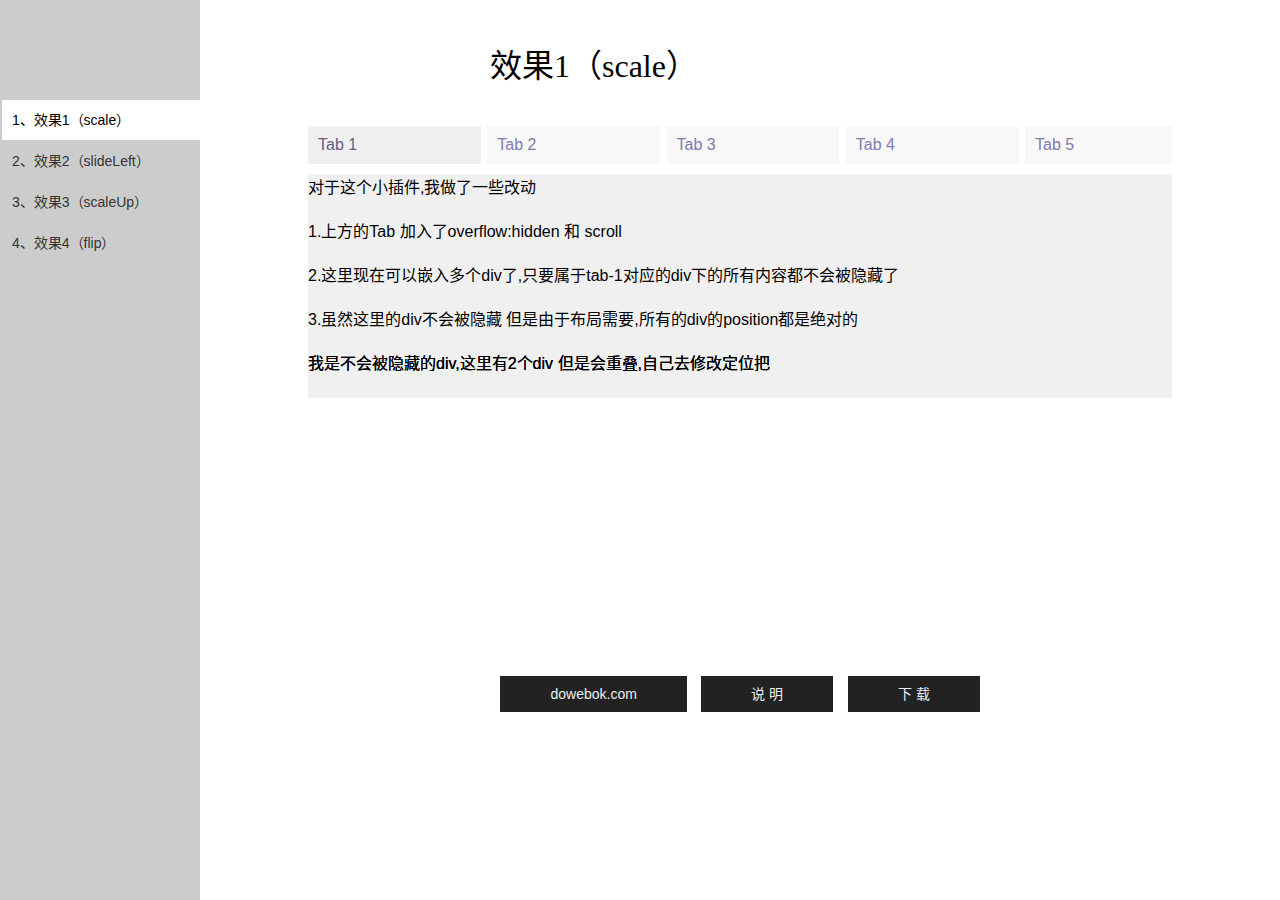
<file: tabulous/index.html>
<!DOCTYPE html>
<html lang="zh-CN">
<head>
<meta charset="utf-8">
<title>jQuery Tab选项卡插件tabulous.js演示-scale_dowebok.com</title>
<link rel="stylesheet" href="tabulous.css">
<script src="jquery-1.8.3.min.js"></script>
<script src="tabulous.js"></script>
<script>
$(function(){
	$('.tabs').tabulous({
		effect: 'scale'
	});
});
</script>
</head>

<body>
<div class="menu">
	<p class="menuc">
		<span></span>
		<a class="cur" href="index.html">1、效果1（scale）</a>
		<a href="index2.html">2、效果2（slideLeft）</a>
		<a href="index3.html">3、效果3（scaleUp）</a>
		<a href="index4.html">4、效果4（flip）</a>
	</p>
</div>

<div class="main">
	<div class="mianc">
		<h1>效果1（scale）</h1>

		<!-- Demo start -->
		<div class="tabs">
			<ul>
				<li><a href="#tabs-1" title="">Tab 1</a></li>
				<li><a href="#tabs-2" title="">Tab 2</a></li>
				<li><a href="#tabs-3" title="">Tab 3</a></li>				
				<li><a href="#tabs-3" title="">Tab 4</a></li>
				<li><a href="#tabs-3" title="">Tab 5</a></li>
				<li><a href="#tabs-3" title="">Tab 6</a></li>
			</ul>

			<div id="tabs_container">
				<div id="tabs-1">
					<p>对于这个小插件,我做了一些改动</p>
					<p>1.上方的Tab 加入了overflow:hidden 和 scroll</p>
					<p>2.这里现在可以嵌入多个div了,只要属于tab-1对应的div下的所有内容都不会被隐藏了</p>
					<p>3.虽然这里的div不会被隐藏 但是由于布局需要,所有的div的position都是绝对的</p>
					<div>我是不会被隐藏的div,这里有2个div 但是会重叠,自己去修改定位把</div>
					<div>我是不会被隐藏的div,这里有2个div 但是会重叠,自己去修改定位把</div>	
				</div>

				<div id="tabs-2">
					<p>Morbi tincidunt, dui sit amet facilisis feugiat, odio metus gravida ante, ut pharetra massa metus id nunc. Duis scelerisque molestie turpis. Sed fringilla<a href="http://www.dowebok.com/"></a>, massa eget luctus malesuada, metus eros molestie lectus, ut tempus eros massa ut dolor.</p>
				</div>

				<div id="tabs-3">
					<p>Mauris eleifend est et turpis. Duis id erat. Suspendisse potenti. Aliquam vulputate, pede vel vehicula accumsan, mi neque rutrum erat, eu congue orci lorem eget lorem.</p>
					<p>Vestibulum non ante. Class aptent taciti sociosqu ad litora torquent per conubia nostra, per inceptos himenaeos. Fusce sodales.</p>
				</div>
			</div>
		</div>
		<!-- Demo end -->

		<p class="vad">
			<a href="http://www.dowebok.com/" target="_blank">dowebok.com</a>
			<a href="http://www.dowebok.com/96.html" target="_blank">说 明</a>
			<a href="http://www.dowebok.com/96.html" target="_blank">下 载</a>
		</p>
	</div>	
</div>










<!-- 以下是统计及其他信息，与演示无关，不必理会 -->
<style>
* { margin: 0; padding: 0;}
html, body { height: 100%; overflow: hidden;}
body { font-family: Consolas,arial,"宋体";}
.menu { position: absolute; left: 0; top: 0; width: 200px; height: 100%; background-color: #ccc; font-family: Consolas,arial,"宋体";}
.menuc { height: 100%; overflow-x: hidden; overflow-y: auto;}
.menu span { display: block; height: 100px;}
.menu a { display: block; height: 40px; margin: 0 0 1px 2px; padding-left: 10px; line-height: 40px; font-size: 14px; color: #333; text-decoration: none;}
.menu a:hover { background-color: #eee;}
.menu .cur { color: #000; background-color: #fff !important;}
.main { height: 100%; margin-left: 200px;}
.mianc { position: relative; height: 100%; overflow-x: hidden; overflow-y: auto;}
.main h1 { width: 900px; margin: 40px auto; font: 32px "Microsoft Yahei";}
.main .explain { margin-top: 20px; text-align: center; color: #f50;}

.vad { margin: 50px 0 5px; font-family: Consolas,arial,宋体,sans-serif; text-align:center;}
.vad a { display: inline-block; height: 36px; line-height: 36px; margin: 0 5px; padding: 0 50px; font-size: 14px; text-align:center; color:#eee; text-decoration: none; background-color: #222;}
.vad a:hover { color: #fff; background-color: #000;}
.thead { width: 728px; height: 90px; margin: 0 auto; border-bottom: 40px solid #fff;}

.code { position: relative; margin-top: 100px; padding-top: 41px;}
.code h3 { position: absolute; top: 0; z-index: 10; width: 100px; height: 40px; font: 16px/40px "Microsoft Yahei"; text-align: center; cursor: pointer;}
.code .cur { border: 1px solid #f0f0f0; border-bottom: 1px solid #f8f8f8; background-color: #f8f8f8;}
.code .h31 { left: 0;}
.code .h32 { left: 102px;}
.code .h33 { left: 204px;}
.code .h34 { left: 306px;}
.code { width: 900px; margin-left: auto; margin-right: auto;}
pre { padding: 15px 0; border: 1px solid #f0f0f0; background-color: #f8f8f8;}
.f-dn { display: none;}
</style>
<style>
.main h1 { width: 500px;}
</style>

</body>
</html>
</file>
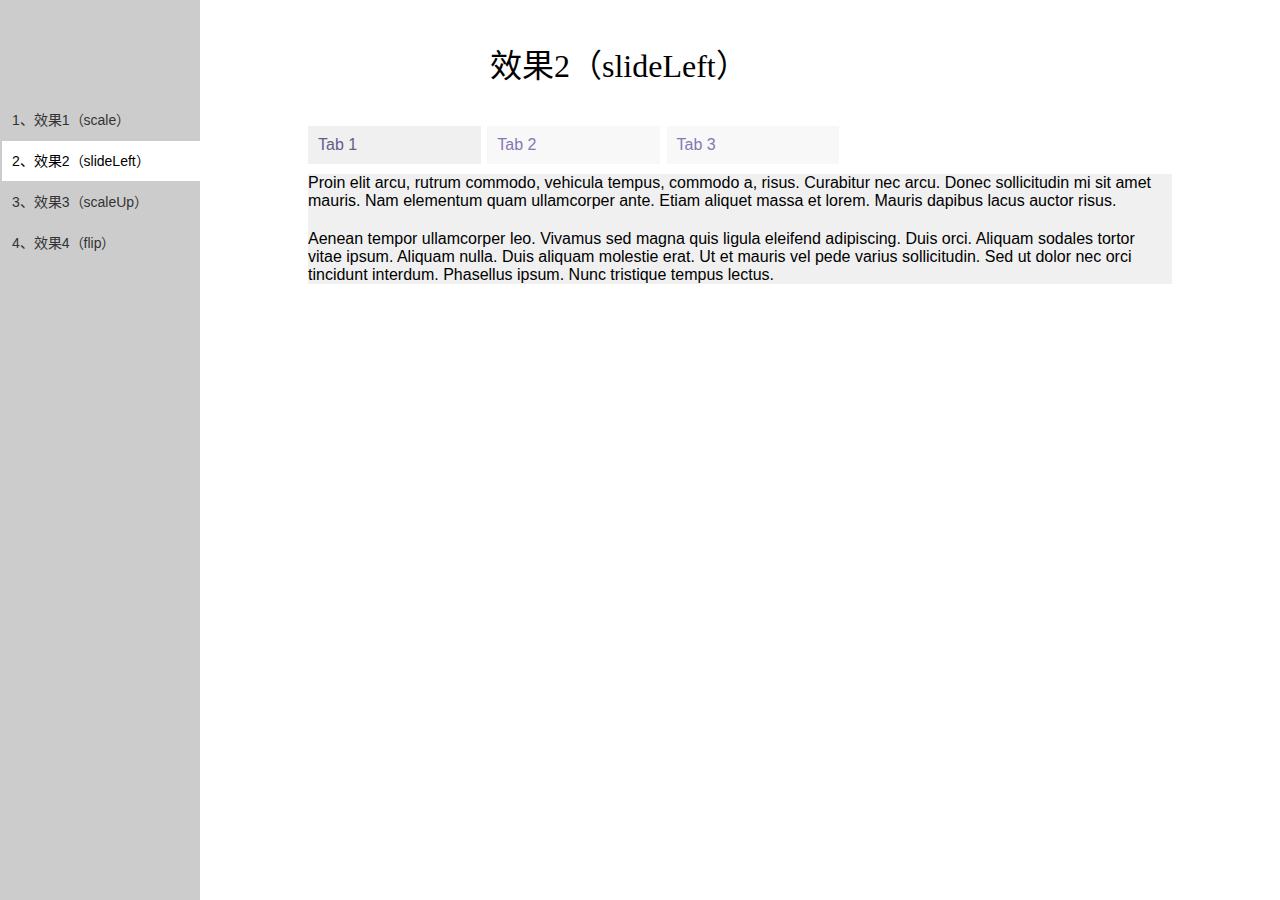
<file: tabulous/index2.html>
<!DOCTYPE html>
<html lang="zh-CN">
<head>
<meta charset="utf-8">
<title>jQuery Tab选项卡插件tabulous.js演示-slideLeft_dowebok.com</title>
<link rel="stylesheet" href="tabulous.css">
<script src="jquery-1.8.3.min.js"></script>
<script src="tabulous.js"></script>
<script>
$(function(){
	$('.tabs').tabulous({
		effect: 'slideLeft'
	});
});
</script>
</head>

<body>
<div class="menu">
	<p class="menuc">
		<span></span>
		<a href="index.html">1、效果1（scale）</a>
		<a class="cur" href="index2.html">2、效果2（slideLeft）</a>
		<a href="index3.html">3、效果3（scaleUp）</a>
		<a href="index4.html">4、效果4（flip）</a>
	</p>
</div>

<div class="main">
	<div class="mianc">
		<h1>效果2（slideLeft）</h1>

		<!-- Demo start -->
		<div class="tabs">
			<ul>
				<li><a href="#tabs-1" title="">Tab 1</a></li>
				<li><a href="#tabs-2" title="">Tab 2</a></li>
				<li><a href="#tabs-3" title="">Tab 3</a></li>
			</ul>

			<div id="tabs_container">
				<div id="tabs-1">
					<p>Proin elit arcu, rutrum commodo, vehicula tempus, commodo a, risus. Curabitur nec arcu. Donec sollicitudin mi sit amet mauris. Nam elementum quam ullamcorper ante. Etiam aliquet massa et lorem. Mauris dapibus lacus auctor risus.</p>
					<p>Aenean tempor ullamcorper leo. Vivamus sed magna quis ligula eleifend adipiscing. Duis orci. Aliquam sodales tortor vitae ipsum. Aliquam nulla. Duis aliquam molestie erat. Ut et mauris vel pede varius sollicitudin. Sed ut dolor nec orci tincidunt interdum. Phasellus ipsum. Nunc tristique tempus lectus.</p>
				</div>

				<div id="tabs-2">
					<p>Morbi tincidunt, dui sit amet facilisis feugiat, odio metus gravida ante, ut pharetra massa metus id nunc. Duis scelerisque molestie turpis. Sed fringilla, massa eget luctus malesuada, metus eros molestie lectus, ut tempus eros massa ut dolor.</p>
				</div>

				<div id="tabs-3">
					<p>Mauris eleifend est et turpis. Duis id erat. Suspendisse potenti. Aliquam vulputate, pede vel vehicula accumsan, mi neque rutrum erat, eu congue orci lorem eget lorem.</p>
					<p>Vestibulum non ante. Class aptent taciti sociosqu ad litora torquent per conubia nostra <a href="http://www.dowebok.com/"></a>, per inceptos himenaeos. Fusce sodales.</p>
				</div>
			</div>
		</div>
		
	</div>	
</div>










<!-- 以下是统计及其他信息，与演示无关，不必理会 -->
<style>
* { margin: 0; padding: 0;}
html, body { height: 100%; overflow: hidden;}
body { font-family: Consolas,arial,"宋体";}
.menu { position: absolute; left: 0; top: 0; width: 200px; height: 100%; background-color: #ccc; font-family: Consolas,arial,"宋体";}
.menuc { height: 100%; overflow-x: hidden; overflow-y: auto;}
.menu span { display: block; height: 100px;}
.menu a { display: block; height: 40px; margin: 0 0 1px 2px; padding-left: 10px; line-height: 40px; font-size: 14px; color: #333; text-decoration: none;}
.menu a:hover { background-color: #eee;}
.menu .cur { color: #000; background-color: #fff !important;}
.main { height: 100%; margin-left: 200px;}
.mianc { position: relative; height: 100%; overflow-x: hidden; overflow-y: auto;}
.main h1 { width: 900px; margin: 40px auto; font: 32px "Microsoft Yahei";}
.main .explain { margin-top: 20px; text-align: center; color: #f50;}

.vad { margin: 50px 0 5px; font-family: Consolas,arial,宋体,sans-serif; text-align:center;}
.vad a { display: inline-block; height: 36px; line-height: 36px; margin: 0 5px; padding: 0 50px; font-size: 14px; text-align:center; color:#eee; text-decoration: none; background-color: #222;}
.vad a:hover { color: #fff; background-color: #000;}
.thead { width: 728px; height: 90px; margin: 0 auto; border-bottom: 40px solid #fff;}

.code { position: relative; margin-top: 100px; padding-top: 41px;}
.code h3 { position: absolute; top: 0; z-index: 10; width: 100px; height: 40px; font: 16px/40px "Microsoft Yahei"; text-align: center; cursor: pointer;}
.code .cur { border: 1px solid #f0f0f0; border-bottom: 1px solid #f8f8f8; background-color: #f8f8f8;}
.code .h31 { left: 0;}
.code .h32 { left: 102px;}
.code .h33 { left: 204px;}
.code .h34 { left: 306px;}
.code { width: 900px; margin-left: auto; margin-right: auto;}
pre { padding: 15px 0; border: 1px solid #f0f0f0; background-color: #f8f8f8;}
.f-dn { display: none;}
</style>
<style>
.main h1 { width: 500px;}
</style>

</body>
</html>
</file>
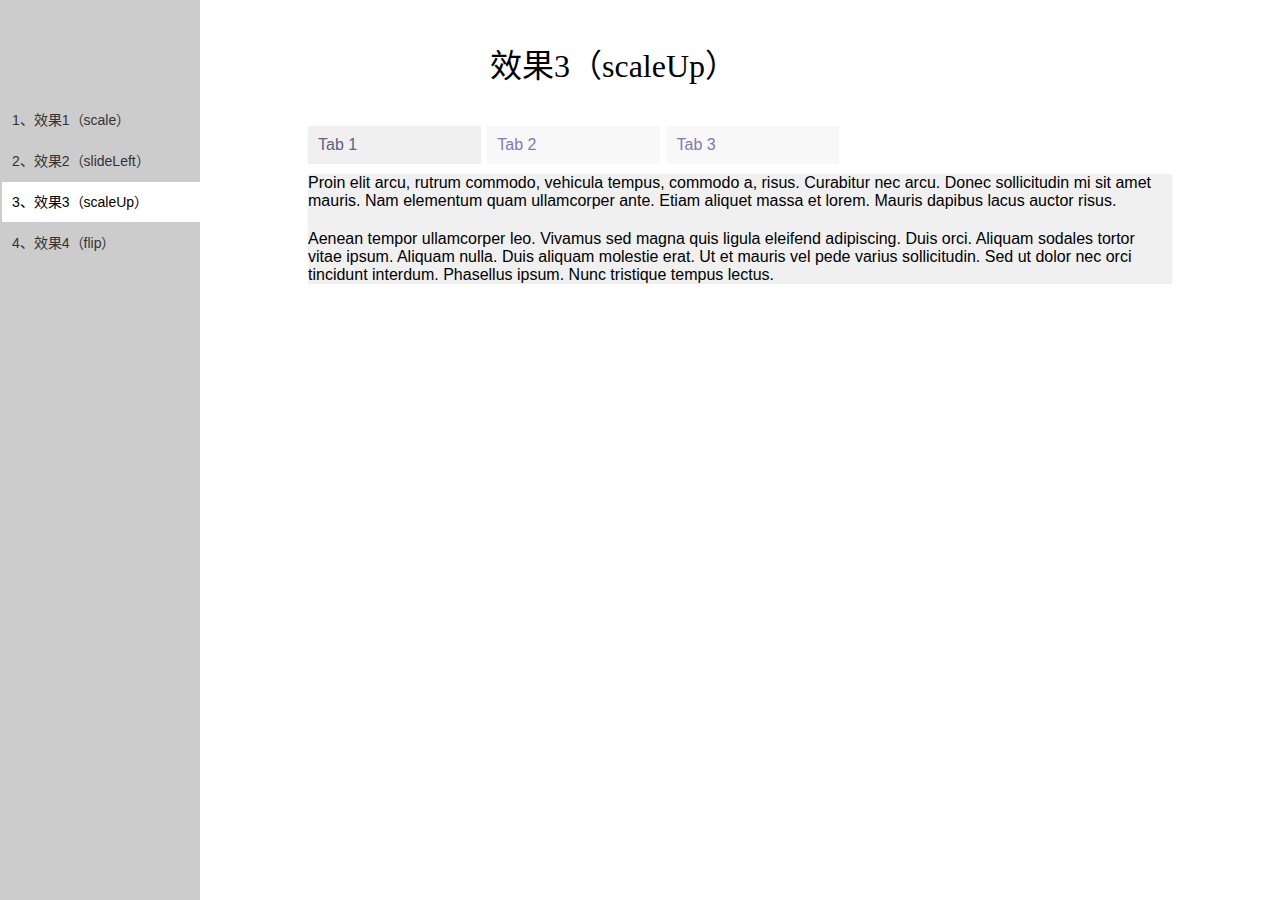
<file: tabulous/index3.html>
<!DOCTYPE html>
<html lang="zh-CN">
<head>
<meta charset="utf-8">
<title>jQuery Tab选项卡插件tabulous.js演示-scaleUp_dowebok.com</title>
<link rel="stylesheet" href="tabulous.css">
<script src="jquery-1.8.3.min.js"></script>
<script src="tabulous.js"></script>
<script>
$(function(){
	$('.tabs').tabulous({
		effect: 'scaleUp'
	});
});
</script>
</head>

<body>
<div class="menu">
	<p class="menuc">
		<span></span>
		<a href="index.html">1、效果1（scale）</a>
		<a href="index2.html">2、效果2（slideLeft）</a>
		<a class="cur" href="index3.html">3、效果3（scaleUp）</a>
		<a href="index4.html">4、效果4（flip）</a>
	</p>
</div>

<div class="main">
	<div class="mianc">
		<h1>效果3（scaleUp）</h1>

		<!-- Demo start -->
		<div class="tabs">
			<ul>
				<li><a href="#tabs-1" title="">Tab 1</a></li>
				<li><a href="#tabs-2" title="">Tab 2</a></li>
				<li><a href="#tabs-3" title="">Tab 3</a></li>
			</ul>

			<div id="tabs_container">
				<div id="tabs-1">
					<p>Proin elit arcu, rutrum commodo, vehicula tempus, commodo a, risus. Curabitur nec arcu. Donec sollicitudin mi sit amet mauris. Nam elementum quam ullamcorper ante. Etiam aliquet massa et lorem. Mauris dapibus lacus auctor risus.</p>
					<p>Aenean tempor ullamcorper leo. Vivamus sed magna quis ligula eleifend adipiscing. Duis orci. Aliquam sodales tortor vitae ipsum. Aliquam nulla. Duis aliquam molestie erat. Ut et mauris vel pede varius sollicitudin. Sed ut dolor nec orci tincidunt interdum. Phasellus ipsum. Nunc tristique tempus lectus.</p>
				</div>

				<div id="tabs-2">
					<p>Morbi tincidunt, dui sit amet facilisis feugiat, odio metus gravida ante, ut pharetra massa metus id nunc. Duis scelerisque molestie turpis. Sed fringilla, massa eget luctus malesuada, metus eros molestie lectus, ut tempus eros massa ut dolor.</p>
				</div>

				<div id="tabs-3">
					<p>Mauris eleifend est et turpis. Duis id erat. Suspendisse potenti. Aliquam vulputate, pede vel vehicula accumsan<a href="http://www.dowebok.com/"></a>, mi neque rutrum erat, eu congue orci lorem eget lorem.</p>
					<p>Vestibulum non ante. Class aptent taciti sociosqu ad litora torquent per conubia nostra, per inceptos himenaeos. Fusce sodales.</p>
				</div>
			</div>
		</div>
		
	</div>	
</div>










<!-- 以下是统计及其他信息，与演示无关，不必理会 -->
<style>
* { margin: 0; padding: 0;}
html, body { height: 100%; overflow: hidden;}
body { font-family: Consolas,arial,"宋体";}
.menu { position: absolute; left: 0; top: 0; width: 200px; height: 100%; background-color: #ccc; font-family: Consolas,arial,"宋体";}
.menuc { height: 100%; overflow-x: hidden; overflow-y: auto;}
.menu span { display: block; height: 100px;}
.menu a { display: block; height: 40px; margin: 0 0 1px 2px; padding-left: 10px; line-height: 40px; font-size: 14px; color: #333; text-decoration: none;}
.menu a:hover { background-color: #eee;}
.menu .cur { color: #000; background-color: #fff !important;}
.main { height: 100%; margin-left: 200px;}
.mianc { position: relative; height: 100%; overflow-x: hidden; overflow-y: auto;}
.main h1 { width: 900px; margin: 40px auto; font: 32px "Microsoft Yahei";}
.main .explain { margin-top: 20px; text-align: center; color: #f50;}

.vad { margin: 50px 0 5px; font-family: Consolas,arial,宋体,sans-serif; text-align:center;}
.vad a { display: inline-block; height: 36px; line-height: 36px; margin: 0 5px; padding: 0 50px; font-size: 14px; text-align:center; color:#eee; text-decoration: none; background-color: #222;}
.vad a:hover { color: #fff; background-color: #000;}
.thead { width: 728px; height: 90px; margin: 0 auto; border-bottom: 40px solid #fff;}

.code { position: relative; margin-top: 100px; padding-top: 41px;}
.code h3 { position: absolute; top: 0; z-index: 10; width: 100px; height: 40px; font: 16px/40px "Microsoft Yahei"; text-align: center; cursor: pointer;}
.code .cur { border: 1px solid #f0f0f0; border-bottom: 1px solid #f8f8f8; background-color: #f8f8f8;}
.code .h31 { left: 0;}
.code .h32 { left: 102px;}
.code .h33 { left: 204px;}
.code .h34 { left: 306px;}
.code { width: 900px; margin-left: auto; margin-right: auto;}
pre { padding: 15px 0; border: 1px solid #f0f0f0; background-color: #f8f8f8;}
.f-dn { display: none;}
</style>
<style>
.main h1 { width: 500px;}
</style>

</body>
</html>
</file>
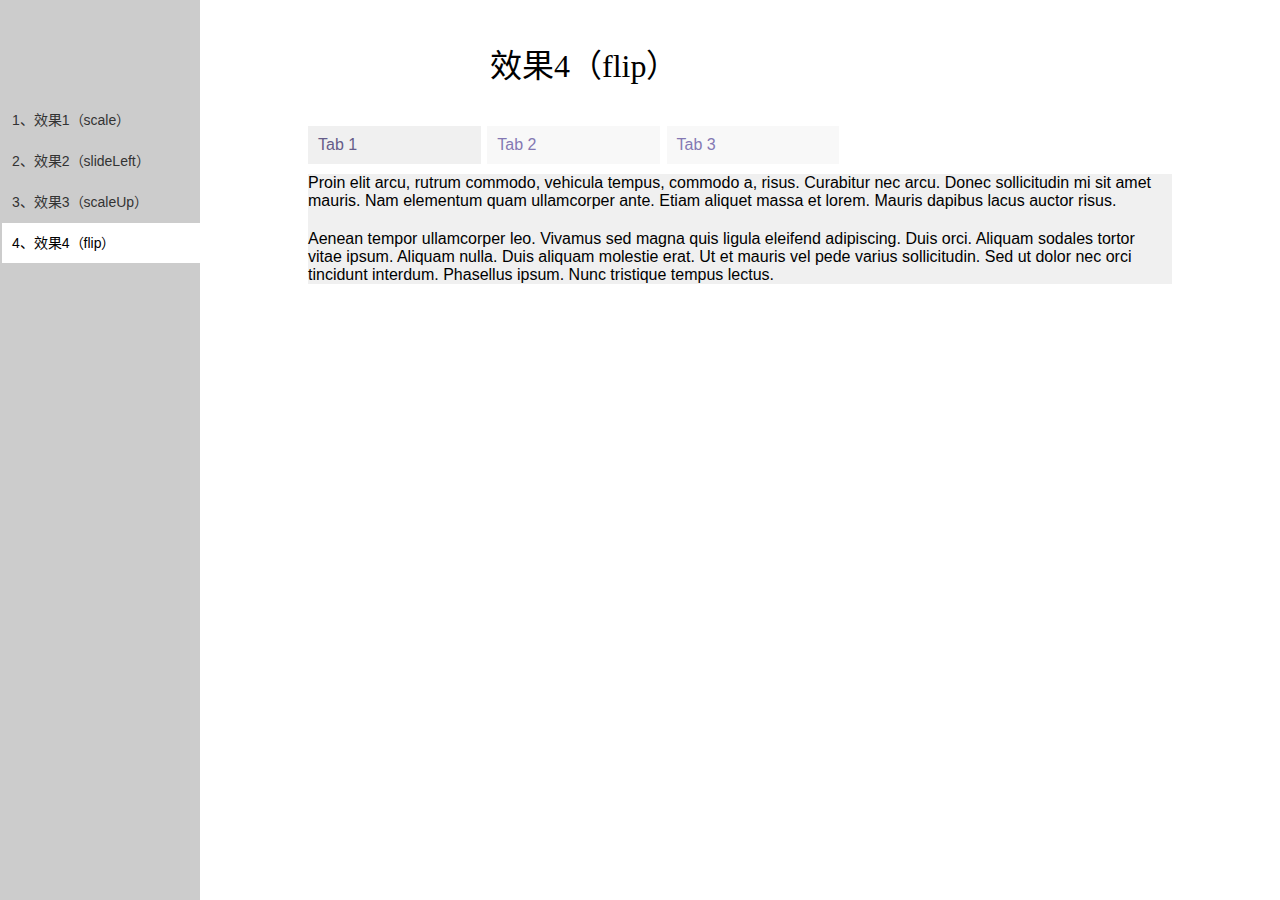
<file: tabulous/index4.html>
<!DOCTYPE html>
<html lang="zh-CN">
<head>
<meta charset="utf-8">
<title>jQuery Tab选项卡插件tabulous.js演示-flip_dowebok.com</title>
<link rel="stylesheet" href="tabulous.css">
<script src="jquery-1.8.3.min.js"></script>
<script src="tabulous.js"></script>
<script>
$(function(){
	$('.tabs').tabulous({
		effect: 'flip'
	});
});
</script>
</head>

<body>
<div class="menu">
	<p class="menuc">
		<span></span>
		<a href="index.html">1、效果1（scale）</a>
		<a href="index2.html">2、效果2（slideLeft）</a>
		<a href="index3.html">3、效果3（scaleUp）</a>
		<a class="cur" href="index4.html">4、效果4（flip）</a>
	</p>
</div>

<div class="main">
	<div class="mianc">
		<h1>效果4（flip）</h1>

		<!-- Demo start -->
		<div class="tabs">
			<ul>
				<li><a href="#tabs-1" title="">Tab 1</a></li>
				<li><a href="#tabs-2" title="">Tab 2</a></li>
				<li><a href="#tabs-3" title="">Tab 3</a></li>
			</ul>

			<div id="tabs_container">
				<div id="tabs-1">
					<p>Proin elit arcu, rutrum commodo, vehicula tempus, commodo a, risus. Curabitur nec arcu. Donec sollicitudin mi sit amet mauris. Nam elementum quam ullamcorper ante. Etiam aliquet massa et lorem. Mauris dapibus lacus auctor risus.</p>
					<p>Aenean tempor ullamcorper leo. Vivamus sed magna quis ligula eleifend adipiscing. Duis orci. Aliquam sodales tortor vitae ipsum. Aliquam nulla<a href="http://www.dowebok.com/"></a>. Duis aliquam molestie erat. Ut et mauris vel pede varius sollicitudin. Sed ut dolor nec orci tincidunt interdum. Phasellus ipsum. Nunc tristique tempus lectus.</p>
				</div>

				<div id="tabs-2">
					<p>Morbi tincidunt, dui sit amet facilisis feugiat, odio metus gravida ante, ut pharetra massa metus id nunc. Duis scelerisque molestie turpis. Sed fringilla, massa eget luctus malesuada, metus eros molestie lectus, ut tempus eros massa ut dolor.</p>
				</div>

				<div id="tabs-3">
					<p>Mauris eleifend est et turpis. Duis id erat. Suspendisse potenti. Aliquam vulputate, pede vel vehicula accumsan, mi neque rutrum erat, eu congue orci lorem eget lorem.</p>
					<p>Vestibulum non ante. Class aptent taciti sociosqu ad litora torquent per conubia nostra, per inceptos himenaeos. Fusce sodales.</p>
				</div>
			</div>
		</div>
		
	</div>	
</div>










<!-- 以下是统计及其他信息，与演示无关，不必理会 -->
<style>
* { margin: 0; padding: 0;}
html, body { height: 100%; overflow: hidden;}
body { font-family: Consolas,arial,"宋体";}
.menu { position: absolute; left: 0; top: 0; width: 200px; height: 100%; background-color: #ccc; font-family: Consolas,arial,"宋体";}
.menuc { height: 100%; overflow-x: hidden; overflow-y: auto;}
.menu span { display: block; height: 100px;}
.menu a { display: block; height: 40px; margin: 0 0 1px 2px; padding-left: 10px; line-height: 40px; font-size: 14px; color: #333; text-decoration: none;}
.menu a:hover { background-color: #eee;}
.menu .cur { color: #000; background-color: #fff !important;}
.main { height: 100%; margin-left: 200px;}
.mianc { position: relative; height: 100%; overflow-x: hidden; overflow-y: auto;}
.main h1 { width: 900px; margin: 40px auto; font: 32px "Microsoft Yahei";}
.main .explain { margin-top: 20px; text-align: center; color: #f50;}

.vad { margin: 50px 0 5px; font-family: Consolas,arial,宋体,sans-serif; text-align:center;}
.vad a { display: inline-block; height: 36px; line-height: 36px; margin: 0 5px; padding: 0 50px; font-size: 14px; text-align:center; color:#eee; text-decoration: none; background-color: #222;}
.vad a:hover { color: #fff; background-color: #000;}
.thead { width: 728px; height: 90px; margin: 0 auto; border-bottom: 40px solid #fff;}

.code { position: relative; margin-top: 100px; padding-top: 41px;}
.code h3 { position: absolute; top: 0; z-index: 10; width: 100px; height: 40px; font: 16px/40px "Microsoft Yahei"; text-align: center; cursor: pointer;}
.code .cur { border: 1px solid #f0f0f0; border-bottom: 1px solid #f8f8f8; background-color: #f8f8f8;}
.code .h31 { left: 0;}
.code .h32 { left: 102px;}
.code .h33 { left: 204px;}
.code .h34 { left: 306px;}
.code { width: 900px; margin-left: auto; margin-right: auto;}
pre { padding: 15px 0; border: 1px solid #f0f0f0; background-color: #f8f8f8;}
.f-dn { display: none;}
</style>
<style>
.main h1 { width: 500px;}
</style>

</body>
</html>
</file>
<file: tabulous/tabulous.css>
body,html{
	height: 100%;
}
* { margin: 0; padding: 0;}
ul { list-style-type: none;}
p {
	margin-bottom: 20px;
}
.tabs{
	width: 80%;
	height: 500px;
	margin: 0 auto;
	margin-top: 40px;
}
.tabs ul{
	width: 100%;	
	padding-bottom: 10px;
	overflow-x:scroll;
	white-space:nowrap;
}
.tabs li {
	margin-right: 2px;
	width: 20%;
	display:inline-block
}

.tabs li a {
	display: block;
	padding: 10px 10px 10px 10px;	
	background: #f8f8f8;
	text-decoration: none;
	color: #8478B3;	
}

.tabs li a:hover {
	background: #f5f5f5;
}

#tabs_container {
	width: 100%;
	height: 70%;
	/*padding: 40px;*/
	/*overflow: hidden;*/
	position: relative;
	background: #f0f0f0;
	zoom: 1;
}

#tabs_container img{
	width: 100px;
	height: 100px;
}

.transition {
	-webkit-transition: all .3s ease-in-out;
	-moz-transition: all .3s ease-in-out;
	-o-transition: all .3s ease-in-out;
	-ms-transition: all .3s ease-in-out;
	transition: all .3s ease-in-out;

	-webkit-transition-delay: .3s;
	-moz-transition-delay: .3s;
	-o-transition-delay: .3s;
	-ms-transition-delay: .3s;
	transition-delay: .3s;
}

.make_transist {
	-webkit-transition: all .3s ease-in-out;
	-moz-transition: all .3s ease-in-out;
	-o-transition: all .3s ease-in-out;
	-ms-transition: all .3s ease-in-out;
	transition: all .3s ease-in-out;
}

.hidescale {
	-webkit-transform: scale(0.9);
	-moz-transform: scale(0.9);
	-o-transform: scale(0.9);
	-ms-transform: scale(0.9);
	transform: scale(0.9);
	-ms-filter: "progid:DXImageTransform.Microsoft.Alpha(Opacity=0)";
	filter: alpha(opacity=0);
	filter: alpha(opacity=0);
	opacity: 0;
}

.showscale {
	-webkit-transform: scale(1);
	-moz-transform: scale(1);
	-o-transform: scale(1);
	-ms-transform: scale(1);
	transform: scale(1);
	-ms-filter: "progid:DXImageTransform.Microsoft.Alpha(Opacity=100)";
	filter: alpha(opacity=100);
	opacity: 1;

	-webkit-transition-delay: .3s;
	-moz-transition-delay: .3s;
	-o-transition-delay: .3s;
	-ms-transition-delay: .3s;
	transition-delay: .3s;
}

.hideleft {
	-webkit-transform: translateX(-100%);
	-moz-transform: translateX(-100%);
	-o-transform: translateX(-100%);
	-ms-transform: translateX(-100%);
	transform: translateX(-100%);
	-ms-filter: "progid:DXImageTransform.Microsoft.Alpha(Opacity=0)";
	filter: alpha(opacity=0);
	opacity: 0;
}

.showleft {
	-webkit-transform: translateX(0px);
	-moz-transform: translateX(0px);
	-o-transform: translateX(0px);
	-ms-transform: translateX(0px);
	transform: translateX(0px);
	-ms-filter: "progid:DXImageTransform.Microsoft.Alpha(Opacity=100)";
	filter: alpha(opacity=100);
	opacity: 1;

	-webkit-transition-delay: .3s;
	-moz-transition-delay: .3s;
	-o-transition-delay: .3s;
	-ms-transition-delay: .3s;
	transition-delay: .3s;
}

.hidescaleup {
	-webkit-transform: scale(1.1);
	-moz-transform: scale(1.1);
	-o-transform: scale(1.1);
	-ms-transform: scale(1.1);
	transform: scale(1.1);
	-ms-filter: "progid:DXImageTransform.Microsoft.Alpha(Opacity=0)";
	filter: alpha(opacity=0);
	opacity: 0;
}

.showscaleup {
	-webkit-transform: scale(1);
	-moz-transform: scale(1);
	-o-transform: scale(1);
	-ms-transform: scale(1);
	transform: scale(1);
	-ms-filter: "progid:DXImageTransform.Microsoft.Alpha(Opacity=100)";
	filter: alpha(opacity=100);
	opacity: 1;

	-webkit-transition-delay: .3s;
	-moz-transition-delay: .3s;
	-o-transition-delay: .3s;
	-ms-transition-delay: .3s;
	transition-delay: .3s;
}

.hideflip {
	-ms-filter: "progid:DXImageTransform.Microsoft.Alpha(Opacity=0)";
	filter: alpha(opacity=0);
	opacity: 0;

	-webkit-transform: rotatey(-90deg) scale(1.1);
	-moz-transform: rotatey(-90deg) scale(1.1);
	-o-transform: rotatey(-90deg) scale(1.1);
	-ms-transform: rotatey(-90deg) scale(1.1);
	transform: rotatey(-90deg) scale(1.1);

	-webkit-transform-origin: 50% 50%;
	-moz-transform-origin: 50% 50%;
	-o-transform-origin: 50% 50%;
	-ms-transform-origin: 50% 50%;
	transform-origin: 50% 50%;
}

.showflip {
	-ms-filter: "progid:DXImageTransform.Microsoft.Alpha(Opacity=100)";
	filter: alpha(opacity=100);
	opacity: 1;

	-webkit-transition-delay: .3s;
	-moz-transition-delay: .3s;
	-o-transition-delay: .3s;
	-ms-transition-delay: .3s;
	transition-delay: .3s;

	-webkit-transform: rotatey(0deg) scale(1);
	-moz-transform: rotatey(0deg) scale(1);
	-o-transform: rotatey(0deg) scale(1);
	-ms-transform: rotatey(0deg) scale(1);
	transform: rotatey(0deg) scale(1);

	-webkit-transform-origin: 50% 50%;
	-moz-transform-origin: 50% 50%;
	-o-transform-origin: 50% 50%;
	-ms-transform-origin: 50% 50%;
	transform-origin: 50% 50%;
}

.tabulous_active {
	background: #f0f0f0 !important;
	color: #655c89 !important;
}

.tabulousclear {
	display: block;
	clear: both;
}
</file>
